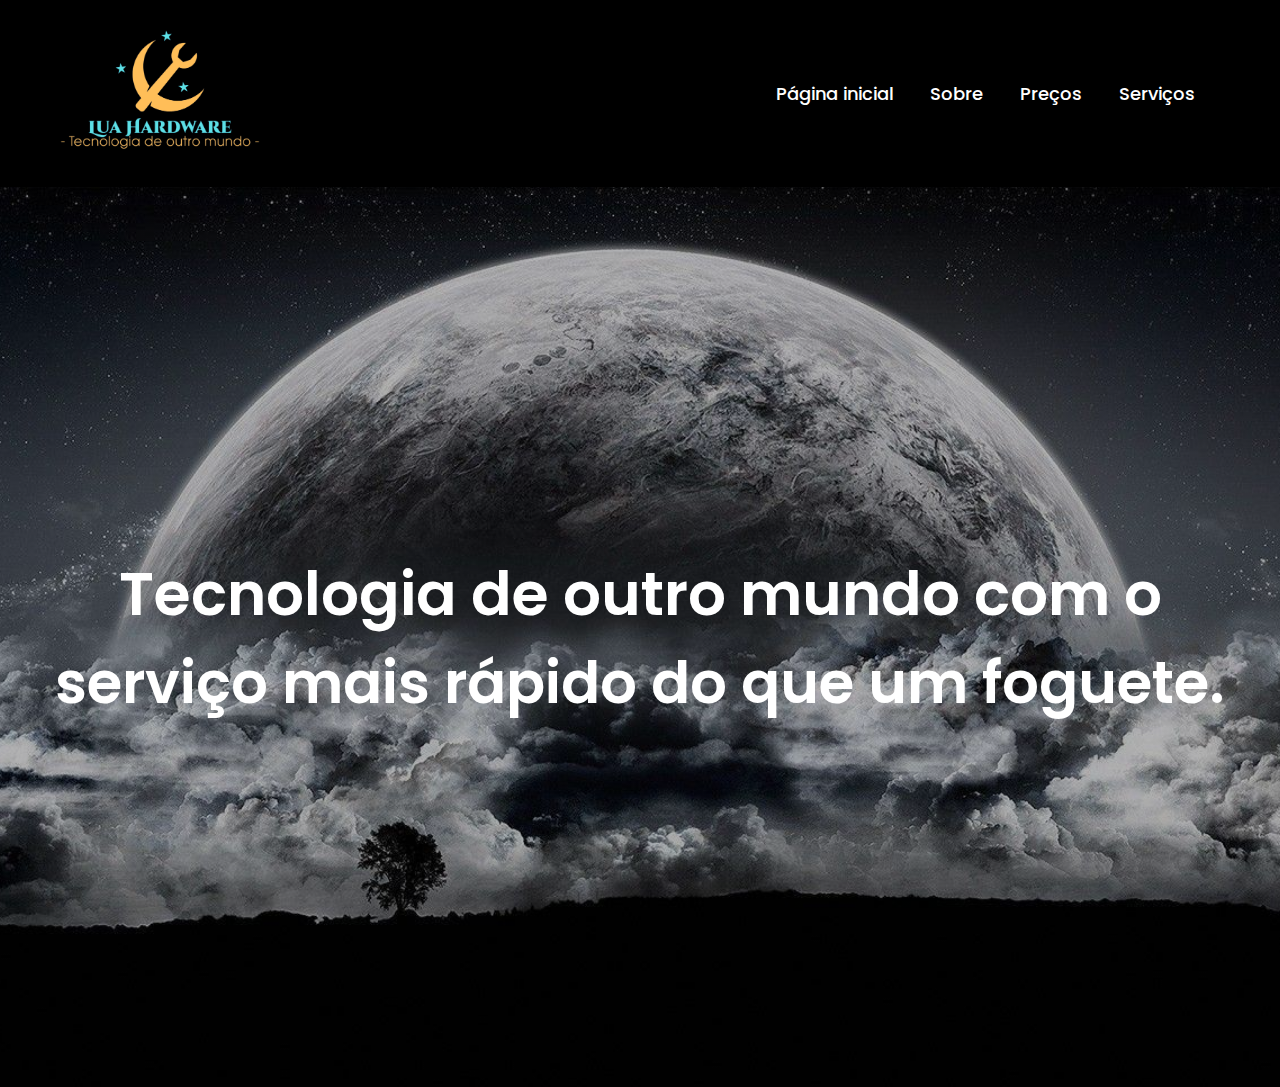
<file: SITE-MODELO/index.html>
<!DOCTYPE html>
<html lang="pt-br">

<head>
    <meta charset="UTF-8">
    <meta http-equiv="X-UA-Compatible" content="IE=edge">
    <meta name="viewport" content="width=device-width, initial-scale=1.0">
    <link rel="stylesheet" href="css/style.css">
    <title>SESISENAI</title>
</head>

<body>
    <nav>

            <a href="index.html">
                <img id="logo" src="img/Loog.png" alt="Uma logo de uma lua junto com uma chave inglesa">
            </a>

        <ul>
            <li> <a href="index.html"> Página inicial </a> </li>
            <li> <a href="sobre.html"> Sobre </a> </li>
            <li> <a href="#"> Preços </a> </li>
            <li> <a href="#"> Serviços </a> </li>
        </ul>

    </nav>
    <section class="banner">
        <div class="texto">
            <h1 class="titulo">Tecnologia de outro mundo com o</h1>
            <h2 class="sub_titulo">serviço mais rápido do que um foguete.</h2>

        </div>
    </section>
</body>

</html>
</file>
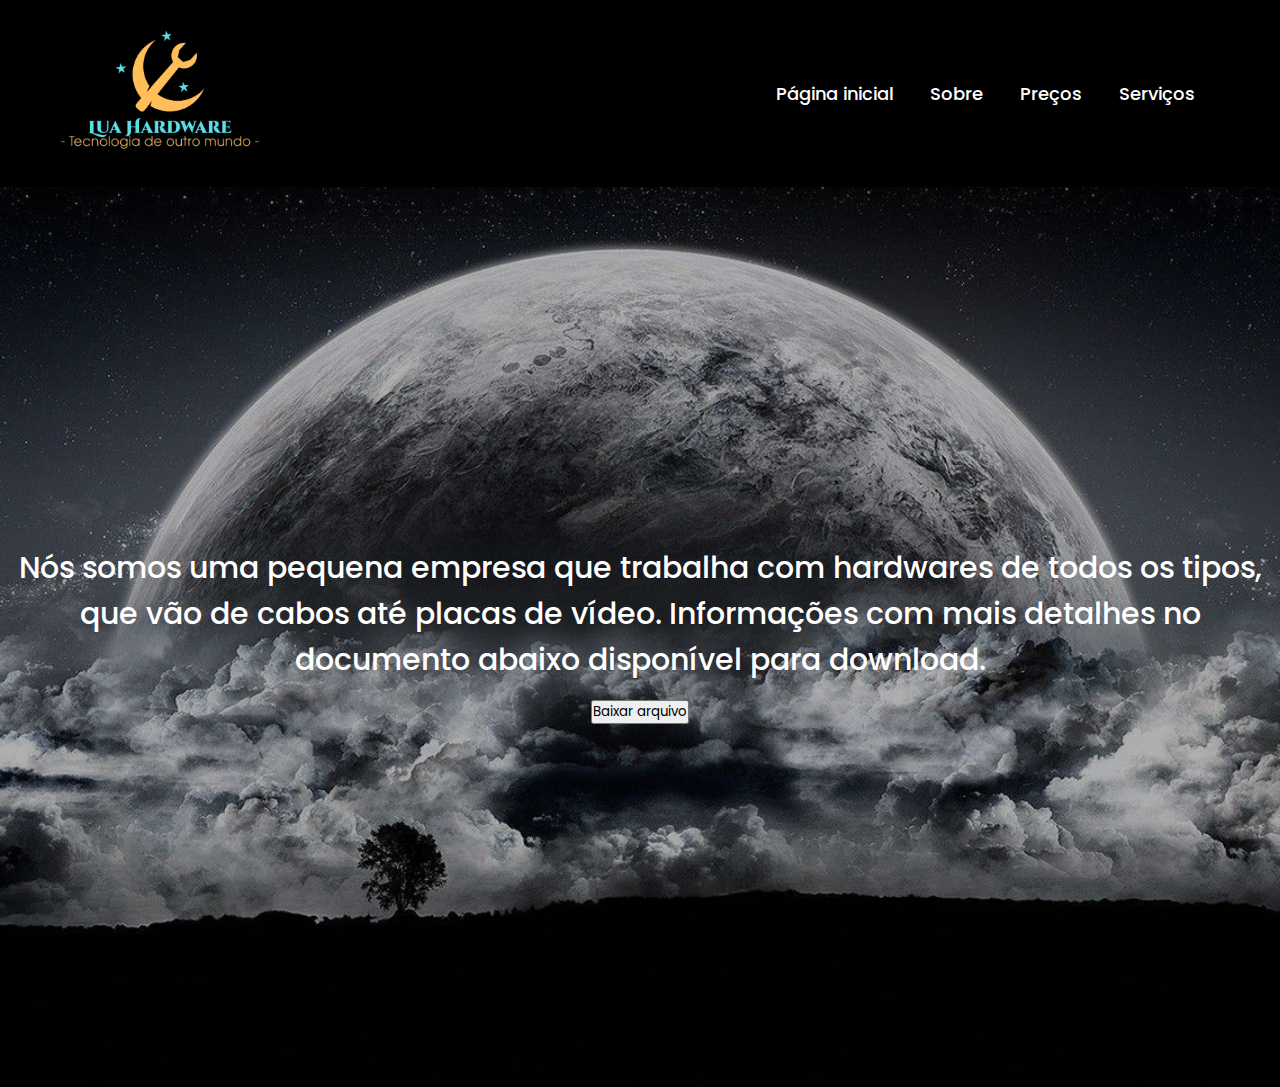
<file: SITE-MODELO/sobre.html>
<!DOCTYPE html>
<html lang="pt-br">
<head>
    <meta charset="UTF-8">
    <meta http-equiv="X-UA-Compatible" content="IE=edge">
    <meta name="viewport" content="width=device-width, initial-scale=1.0">
    <link rel="stylesheet" href="css/style.css">
    <title>SESISENAI2</title>
</head>
<body>
    <nav>

        <a href="index.html">
            <img id="logo" src="img/Loog.png" alt="Uma logo de uma lua junto com uma chave inglesa">
        </a>

    <ul>
        <li> <a href="index.html"> Página inicial </a> </li>
        <li> <a href="sobre.html"> Sobre </a> </li>
        <li> <a href="#"> Preços </a> </li>
        <li> <a href="#"> Serviços </a> </li>
    </ul>

</nav>
<section class="banner">
    <div class="texto">
        <h1 class="sobre">Nós somos uma pequena empresa que trabalha com hardwares de todos os tipos, que vão de cabos até placas de vídeo. Informações com mais detalhes no documento abaixo disponível para download.</h1>
        <a class="sobreb" href="sobreaempresa.docx" download>
            <button>Baixar arquivo</button>
          </a>
    </div>
</section>
</body>
</html>
</file>
<file: SITE-MODELO/css/style.css>
@import url('https://fonts.googleapis.com/css2?family=Poppins:wght@300;400;500;600&display=swap');
*{
    margin: 0;
    padding: 0;
    box-sizing: border-box;
    font-family: 'Poppins', sans-serif;
}
nav{
    background-color: black;
    padding: 10px 60px;
    display: flex;
    justify-content: space-between;
    align-items: center;
}
nav ul{
    display: flex;
    align-items: center;
    list-style: none;
    padding: 10px;
}
nav li{
    margin-left: 7px;
}
nav li a{
    text-decoration: none;
    color: #fff;
    font-size: 18px;
    font-weight: 500;
    padding: 8px 15px;
    border-radius: 5px;
    transition: 0.3s;
}
nav li a:hover{
    background-color: white;
    color: black;
}
#logo{
    width: 200px;
}

.banner{
    height: 100vh;
    background: linear-gradient( rgba(0,0,0,0.281), rgba(0,0,0,0.308)),url('../img/background.jpg');
    background-size: cover;
    background-position: center;
    background-repeat: no-repeat;
    display: flex;
    align-items: center;
    justify-content: center;
    text-align: center;
}
.texto .titulo{
    color: #fff;
    font-size: 60px;
    font-weight: 600;
}
.texto .sub_titulo{
    color: #fff;
    font-size: 58px;
    font-weight: 600;
}
.texto .sobre {
    color: #fff;
    font-size: 30px;
    font-weight: 500;
}
.texto .sobreb {
    text-decoration: none;
    color: #fff;
    font-size: 30px;
    font-weight: 500;
}
.texto .botoes{
    margin-top: 30px;
}
.texto .botoes button{
    height: 55px;
    width: 170px;
    border-radius: 5px;
    border: 0;
    margin: 0 10px;
    font-size: 20px;
    font-weight: 500;
    padding: 0 10px;
    cursor: pointer;
    outline: none;
    transition: 0.3s;
}
.texto .botoes button.n-overlay{
    color: white;
    background: none;
    border: 2px solid white;
}
.texto .botoes button.n-overlay:hover{
    color: black;
    background-color: white;
}
.texto .botoes button.overlay{
    background: white;
    color: black;
    animation: vibrar 0.5s ease-in-out infinite both;
}
@keyframes vibrar {
    0%{
        transform: scale(1);
    }
    50%{
        transform: scale(1.1);
    }
    100%{
        transform: scale(1);
    }
}
</file>
